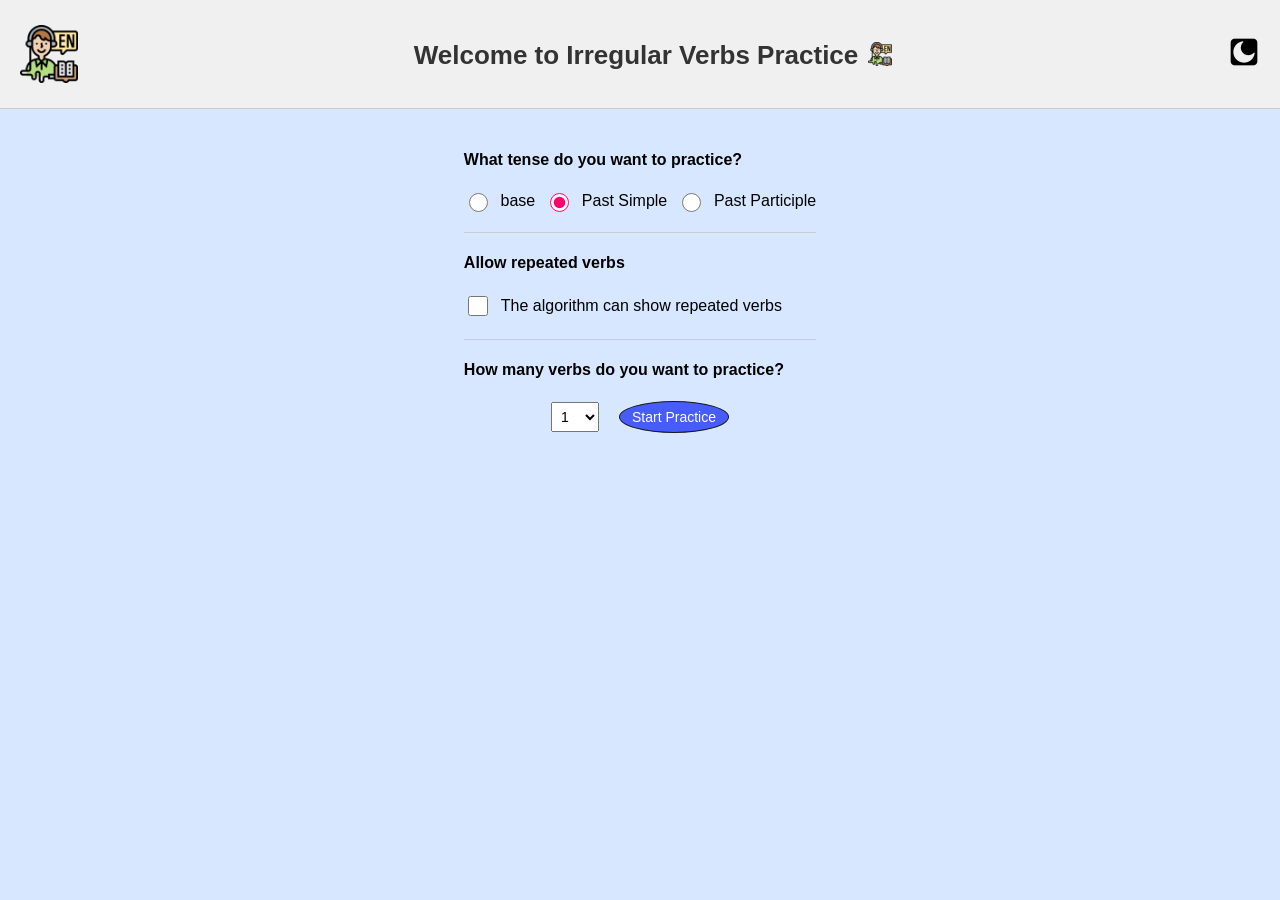
<file: index.html>
<!DOCTYPE html>
<html lang="en">
<head>
    <meta charset="UTF-8">
    <meta name="viewport" content="width=device-width, initial-scale=1.0">
    <title>Irregular Verbs Practice</title>
    <link rel="stylesheet" href="css/style.css">
    <script src="js/showInfinitBlock.js" defer></script>
</head>
<body>
    <header>
        <div class="header-container">
            <img src="img/english_128.png" alt="" srcset="">
            <div class="header-title-container">
                <h1 class="title">Welcome to Irregular Verbs Practice</h1>
                <img src="img/english_24.png" alt="" srcset="">
            </div>
            <span><img src="img/dark_14629873.png" alt="" srcset=""></span>
        </div>
    </header>
    <div class="container">
        <div class="sett-container">
            <h4>What tense do you want to practice?</h4>
            <div class="check-container" id="radioContainer">
                <input type="radio" id="base" name="tense" value="base">
                <label for="base">base</label>
                <input type="radio" id="pastSimple" name="tense" value="past simple" checked>
                <label for="pastSimple">Past Simple</label>
                <input type="radio" id="pastParticiple" name="tense" value="past participle">
                <label for="pastParticiple">Past Participle</label>
            </div>
            <div class="if-infin-container" style="display: none;">
                <h4>What tense do you want to show in 'random verb'?</h4>
                <div class="check-container">
                    <input type="radio" id="infPastSimple" name="inf-tense" value="past simple" checked>
                    <label for="infPastSimple">Past Simple</label>
                    <input type="radio" id="infPastParticiple" name="inf-tense" value="past participle">
                    <label for="infPastParticiple">Past Participle</label>
                </div>
            </div>
            <div class="separator"></div>
            <h4>Allow repeated verbs</h4>
            <div class="check-container">
                <input type="checkbox" class="repeat-verbs" id="repeat_verbs" name="repeat_verbs">
                <label for="repeat_verbs">The algorithm can show repeated verbs</label>
            </div>

            <div class="separator"></div>
            <h4>How many verbs do you want to practice?</h4>
            <div class="sett-bott-container">
                <div>
                    <select name="verb_amount" id="verb_amount">
                        <option value="1">1</option>
                        <option value="2">2</option>
                        <option value="5">5</option>
                        <option value="10">10</option>
                        <option value="15">15</option>
                        <option value="20">20</option>
                        <option value="30">30</option>
                        <option value="50">50</option>
                    </select>
                </div>
                <div>
                    <button type="button" onclick="getSettings()" class="btn-check ">Start Practice</button>
                </div>
            </div>
        </div>
    </div>
</body>
</html>

<script>    
    function getSettings() {
        const tense = document.querySelector('input[name="tense"]:checked').value;
        const verb_amount = document.getElementById("verb_amount").value;
        const repeat_verbs = document.getElementById("repeat_verbs").checked;
        
        // Store string values in localStorage
        localStorage.setItem('tense', tense);
        if (tense === 'base') {
            const inf_tense = document.querySelector('input[name="inf-tense"]:checked').value;
            localStorage.setItem('inf_tense', inf_tense);
        }
        localStorage.setItem('verb_amount', verb_amount);
        localStorage.setItem('repeat_verbs', repeat_verbs);

        location.href = "practice.html";
    }
</script>
</file>
<file: css/style.css>
body {
    font-family: Arial, sans-serif;
    background-color: rgb(215, 231, 255);
    margin: 0;
    padding: 0;
}
.header-container {
    display: flex;
    align-items: center;
    justify-content: space-between;
    background-color: rgb(240, 240, 240);
    padding: 20px;
    border-bottom: 1px solid #ccc;
}
.header-container > img {
    width: 58px;
    height: 58px;
}
.header-title-container {
    display: flex;
    align-items: center;
    justify-content: center;
    gap: 10px;
}
.title {
    text-align: center;
    margin-top: 20px;
    font-size: 26px;
    color: #333;
}
.container {
    display: flex;
    min-height: 200px;
    height: auto;
    flex-direction: column;
    align-items: center;
    margin-top: 20px;
}
.attempt-container {
    display: flex;
    width: 31%;
    justify-content: space-between;
    margin-top: 20px;
}
.training-container {
    display: flex;
    gap: 20px;
}
.training-container > p {
    font-size: 0.85em;
    margin-top: 20px;
    margin-bottom: 5px;
    padding-left: 3px;
    border-left: 1px solid #ff006f;
    color: #555;
}
.training-container > p > span {
    font-weight: bold;
    color: #333;
}
.container > div > p {
    margin-top: 20px;
    margin-bottom: 5px;
    font-size: 0.85em;
    color: #555;
}
#verb_table {
    width: 45%;
    margin-top: 20px;
    margin-bottom: 10px;
}
.container > table {
    border-collapse: collapse;
    margin: 0 20px;
    gap: 20px;
}
.container > table th, .container > table td {
    padding: 5px 12px;
    text-align: center;
}
.container > table, .container > table th, .container > table td {
    border: 1px solid #ccc;
}
.wrong {
    display: none;
    align-items: center;
    justify-content: space-between;
    width: 31%;
    background-color: rgb(254, 222, 238);
    font-size: 14px;
    padding: 10px;
    border-radius: 3px;
}
.wrong-close {
    cursor: pointer;
    font-size: 14px;
}
.td_img {
    width: 50px;
    height: 50px;
    text-align: center;
}
.btn-check {
    background-color: rgb(70, 92, 253);
    border: 1px solid rgb(26, 26, 26);
    color: white;
    padding: 7px 12px;
    text-align: center;
    text-decoration: none;
    display: inline-block;
    font-size: 14px;
    border-radius: 50%;
    cursor: pointer;
}
.btn-secc {
    background-color: rgb(254, 222, 238);
    border: 1px solid rgb(255, 147, 203);
    color: black;
    padding: 7px 12px;
    text-align: center;
    text-decoration: none;
    display: inline-block;
    font-size: 14px;
    border-radius: 4px;
    cursor: pointer;
}
.tense-highlight {
    color: blue !important;
    font-style: italic;
    font-weight: lighter;
}
.verb-display {
    color: blue;
}
.verb-input {
    width: 190px;
    padding: 6px;
    font-size: 14px;
}
.input-container {
    width: 31%;
    display: flex;
    padding: 15px;
    background-color: rgb(240, 240, 240);
    align-items: center;
    justify-content: space-between;
    gap: 10px;
    border-radius: 5px;
    box-shadow: 8px 8px 14px rgb(156, 168, 173);;
}
.input-child {
    display: flex;
    gap: 10px;
}
input[type="radio"] {
  accent-color: #ff006f; /* Changes the fill color when checked */
  width: 1.4em; /* Increases size slightly */
  height: 1.4em;
}
select {
    padding: 5px;
    font-size: 14px;
}
.if-infin-container {
    display: inline-block;
    margin-top: 10px;
    margin-left: 20px;
    padding: 10px;
    border-radius: 3px;
    background-color: rgb(240, 240, 240);
}
.separator {
    width: 100%;
    height: 1px;
    background-color: #ccc;
    margin: 20px 0;
}
.check-container {
    display: flex;
    align-items: center;
    gap: 10px;
}
.repeat-verbs {
    width: 20px;
    height: 20px;
    accent-color: #ff006f;
}
.sett-bott-container {
    display: flex;
    justify-content: center;
    align-items: center;
    gap: 20px;
    margin-top: 20px;
}
.final-modal-title {
    display: flex;
    align-items: center;
    gap: 10px;
}
.final-modal-btn-container {
    display: flex;
    justify-content: center;
    margin-top: 20px;
}
/* ids */
#attempt_count, #total_attempts {
    font-weight: bold;
    color: #333;
}
</file>
